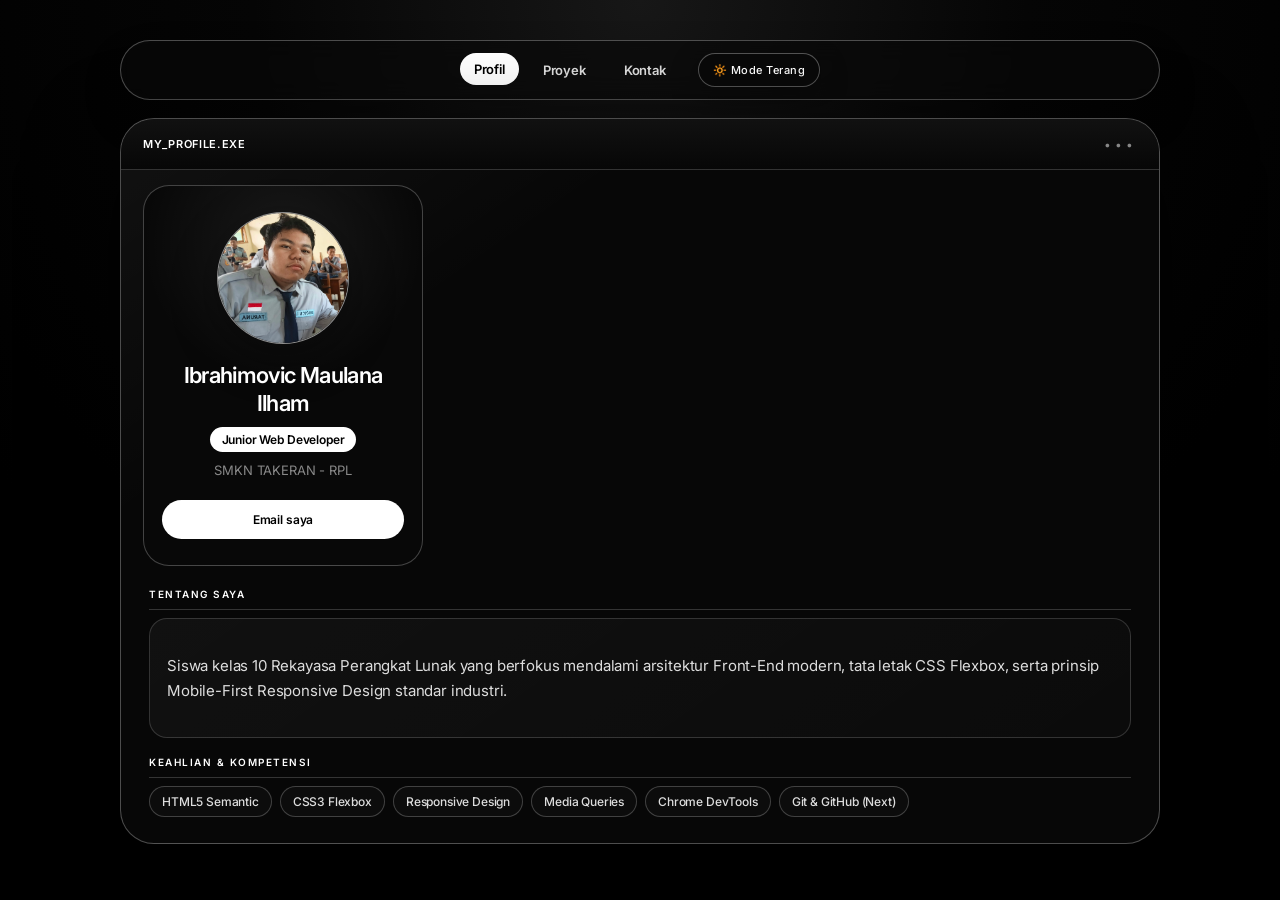
<file: index.html>
<!DOCTYPE html>
<html lang="id">
<head>
    <meta charset="UTF-8">
    <meta name="viewport" content="width=device-width, initial-scale=1.0">
    <title>Profil Digital Responsive - Ibrahimovic Maulana Ilham</title>

    <link rel="preconnect" href="https://fonts.googleapis.com">
    <link rel="preconnect" href="https://fonts.gstatic.com" crossorigin>
    <link href="https://fonts.googleapis.com/css2?family=Inter:wght@400;500;600;700&display=swap" rel="stylesheet">
    <link rel="stylesheet" href="style.css">
</head>

<body>
    <nav class="site-navigation" aria-label="Navigasi utama">
        <a class="nav-link" href="index.html" aria-current="page">Profil</a>
        <a class="nav-link" href="proyek.html">Proyek</a>
        <a class="nav-link" href="kontak.html">Kontak</a>
        <button id="btnToggleTema" class="btn-tema" type="button">Mode Gelap</button>
    </nav>
    <main class="page-wrapper">
        <article class="profile-card">

            <header class="card-aside">
                <div class="avatar-box">
                    <img src="WhatsApp Image 2026-09-21 at 09.35.43.jpeg" alt="Foto Ibrahimovic Maulana Ilham">
                </div>

                <h1 class="student-name">Ibrahimovic Maulana Ilham</h1>
                <p class="student-role">Junior Web Developer</p>
                <p class="student-school">SMKN TAKERAN - RPL</p>
                <a href="mailto:kursiibra08@gmail.com" id="btnKontak" class="btn-contact">Email saya</a>
            </header>

            <section class="card-content">
                <div class="bio-section">
                    <h2 class="section-heading">Tentang Saya</h2>
                    <p class="bio-text">
                        Siswa kelas 10 Rekayasa Perangkat Lunak yang berfokus mendalami
                        arsitektur Front-End modern, tata letak CSS Flexbox, serta prinsip
                        Mobile-First Responsive Design standar industri.
                    </p>
                </div>

                <div class="skills-section">
                    <h2 class="section-heading">Keahlian &amp; Kompetensi</h2>
                    <div class="skill-matrix">
                        <div class="skill-badge">HTML5 Semantic</div>
                        <div class="skill-badge">CSS3 Flexbox</div>
                        <div class="skill-badge">Responsive Design</div>
                        <div class="skill-badge">Media Queries</div>
                        <div class="skill-badge">Chrome DevTools</div>
                        <div class="skill-badge">Git &amp; GitHub (Next)</div>
                    </div>
                </div>
            </section>
        </article>
    </main>

    <div id="modalKontak" class="modal-overlay" aria-hidden="true">
        <div class="modal-box" role="dialog" aria-modal="true" aria-labelledby="judulModal">
            <h2 id="judulModal">Silakan hubungi saya melalui email:</h2>
            <a href="mailto:kursiibra08@gmail.com" class="modal-email">kursiibra08@gmail.com</a>
            <div class="modal-actions">
                <button type="button" id="btnSalinEmail" class="btn-tutup">Salin Email</button>
                <button type="button" id="btnTutupModal" class="btn-tutup">Tutup</button>
            </div>
        </div>
    </div>

    <script src="script.js"></script>
    <script src="latihan.js" defer></script>
    <script src="logika.js" defer></script>
    <script src="main.js" defer></script>
</body>
</html>
</file>
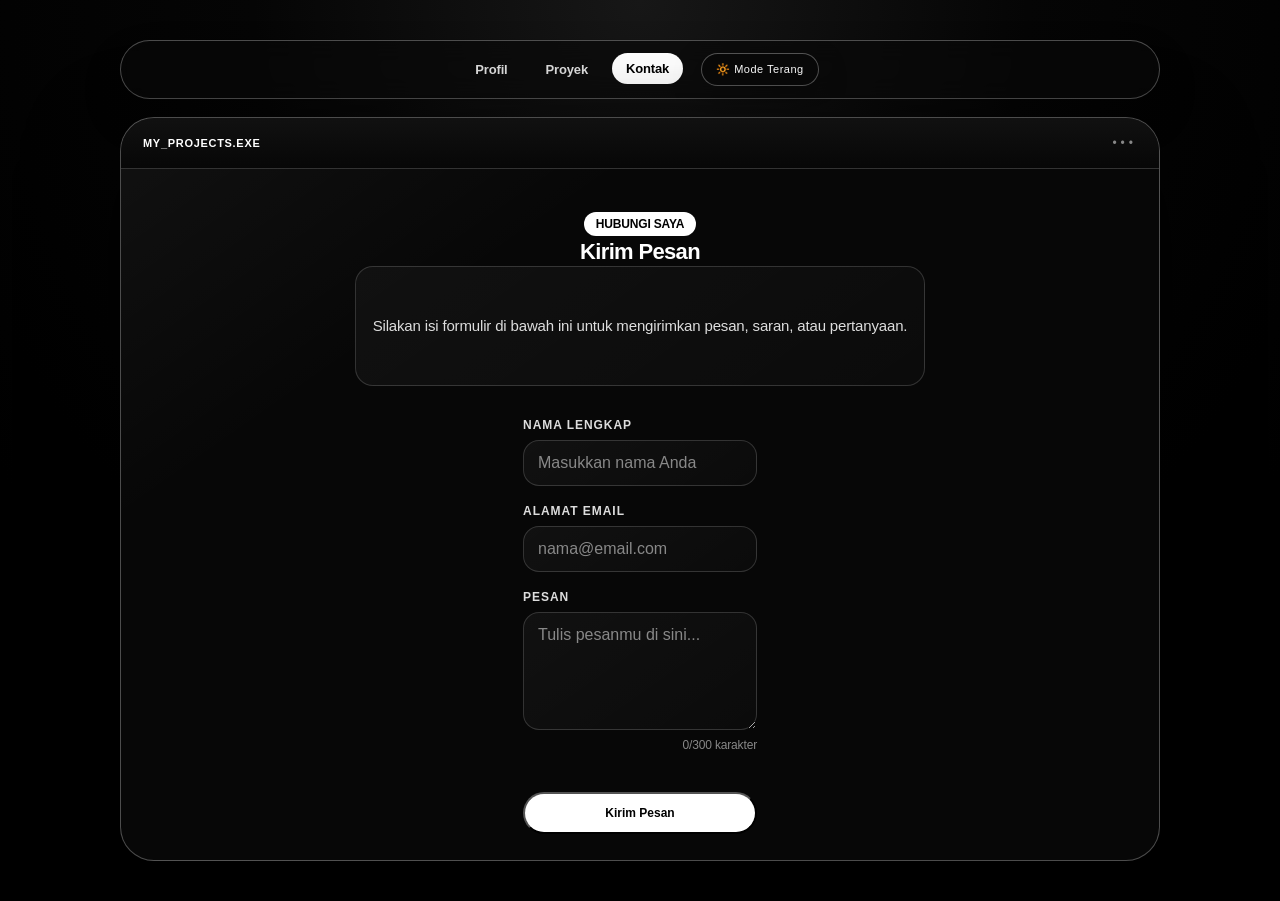
<file: kontak.html>
<!DOCTYPE html>
<html lang="id">
<head>
    <meta charset="UTF-8">
    <meta name="viewport" content="width=device-width, initial-scale=1.0">
    <title>Kontak - Ibrahimovic m.i</title>
    <link rel="stylesheet" href="style.css">
    <script src="main.js" defer></script>
</head>
<body>
    <nav class="site-navigation" aria-label="Navigasi utama">
        <a class="nav-link" href="index.html">Profil</a>
        <a class="nav-link" href="proyek.html">Proyek</a>
        <a class="nav-link" href="kontak.html" aria-current="page">Kontak</a>
        <button id="btnToggleTema" class="btn-tema" type="button">Mode Gelap</button>
    </nav>

    <main class="page-wrapper projects-wrapper">
        <section class="projects-card">
            <header class="projects-header">
                <p class="student-role">HUBUNGI SAYA</p>
                <h1 class="student-name">Kirim Pesan</h1>
                <p class="bio-text">Silakan isi formulir di bawah ini untuk mengirimkan pesan, saran, atau pertanyaan.</p>
            </header>

            <form class="contact-form">
                <div class="form-group">
                    <label for="nama" class="form-label">Nama Lengkap</label>
                    <input type="text" id="nama" name="nama" class="form-input" placeholder="Masukkan nama Anda" required>
                </div>

                <div class="form-group">
                    <label for="email" class="form-label">Alamat Email</label>
                    <input type="email" id="email" name="email" class="form-input" placeholder="nama@email.com" required>
                </div>

                <div class="form-group">
                    <label for="pesan" class="form-label">Pesan</label>
                    <textarea id="pesan" name="pesan" rows="5" maxlength="300" class="form-input" placeholder="Tulis pesanmu di sini..." required></textarea>
                    <span id="hitung-karakter" class="keterangan">0/300 karakter</span>
                </div>

                <button type="submit" class="btn-contact">Kirim Pesan</button>
            </form>
        </section>
    </main>
</body>
</html>
</file>
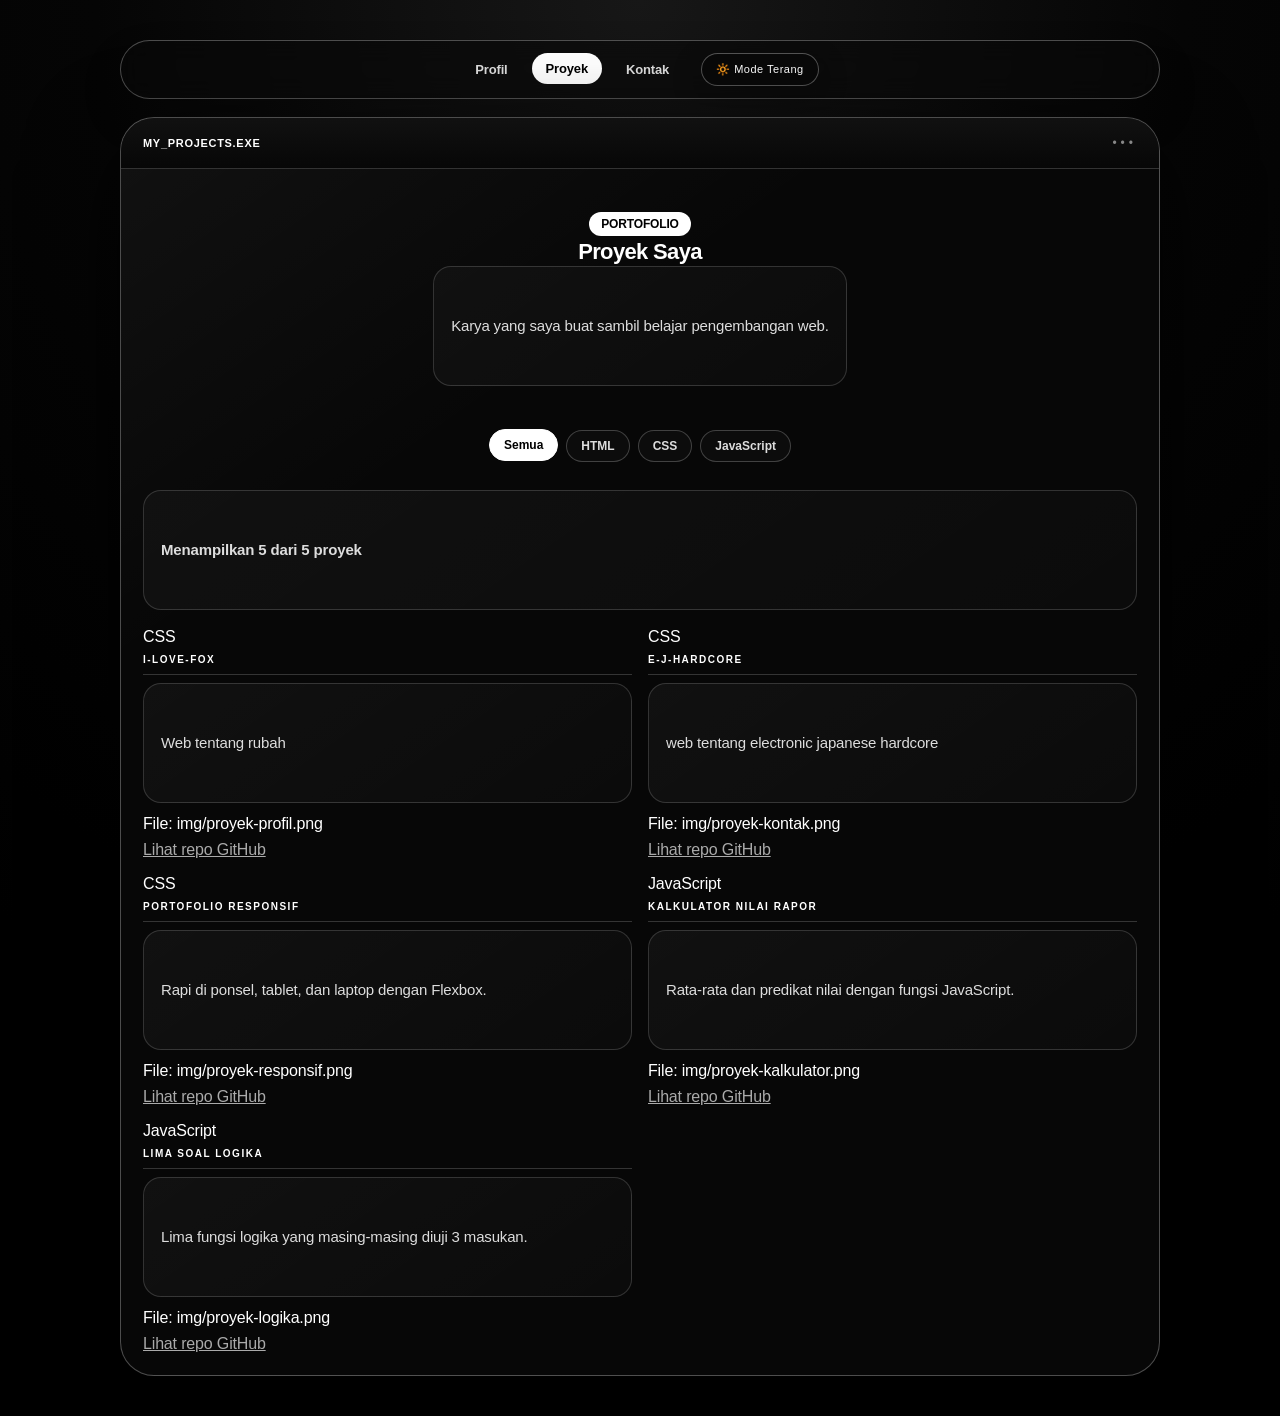
<file: proyek.html>
<!DOCTYPE html> 
<html lang="id">
<head>
    <meta charset="UTF-8">
    <meta name="viewport" content="width=device-width, initial-scale=1.0">
    <title>Proyek - Ibrahimovic m.i</title>
    <link rel="stylesheet" href="style.css">
    <script src="main.js" defer></script>
</head>
<body>
    <nav class="site-navigation" aria-label="Navigasi utama">
        <a class="nav-link" href="index.html">Profil</a>
        <a class="nav-link" href="proyek.html" aria-current="page">Proyek</a>
        <a class="nav-link" href="kontak.html">Kontak</a>
        <button id="btnToggleTema" class="btn-tema" type="button">Mode Gelap</button>
    </nav>

    <main class="page-wrapper projects-wrapper">
        <section class="projects-card">
            <header class="projects-header">
                <p class="student-role">PORTOFOLIO</p>
                <h1 class="student-name">Proyek Saya</h1>
                <p class="bio-text">Karya yang saya buat sambil belajar pengembangan web.</p>
            </header>

            <div class="filter" style="margin-top: 20px;">
                <button type="button" class="tombol-filter aktif" id="filter-semua">Semua</button>
                <button type="button" class="tombol-filter" id="filter-html">HTML</button>
                <button type="button" class="tombol-filter" id="filter-css">CSS</button>
                <button type="button" class="tombol-filter" id="filter-javascript">JavaScript</button>
            </div>

            <p id="jumlah-proyek" class="bio-text" style="margin-top: 10px; font-weight: 600;"></p>

            <div class="project-list" id="daftar-proyek"></div>
        </section>
    </main>
</body>
</html>
</file>
<file: style.css>
* {
    margin: 0;
    padding: 0;
    box-sizing: border-box;
}

:root {
    --page-bg: radial-gradient(circle at 50% 0%, #171717 0%, #050505 35%, #000 72%);
    --page-bg-color: #000;
    --card-bg: linear-gradient(145deg, rgba(255,255,255,.045), transparent 28%), #070707;
    --card-line: rgba(255,255,255,.28);
    --card-shadow: 0 30px 90px rgba(0,0,0,.85), inset 0 1px 0 rgba(255,255,255,.12);
    --bar-bg: linear-gradient(180deg, #111, #070707);
    --bar-line: rgba(255,255,255,.14);
    --bar-dots: #888;
    --panel-bg: radial-gradient(circle at 50% 15%, rgba(255,255,255,.07), transparent 40%), #080808;
    --panel-line: rgba(255,255,255,.24);
    --text: #ffffff;
    --text-body: #dddddd;
    --text-dim: #888888;
    --inset-bg: linear-gradient(145deg, rgba(255,255,255,.025), transparent), #0b0b0b;
    --inset-line: rgba(255,255,255,.16);
    --divider: rgba(255,255,255,.18);
    --badge-bg: #0c0c0c;
    --badge-line: rgba(255,255,255,.22);
    --btn-bg: #ffffff;
    --btn-text: #000000;
    --btn-hover: #dcdcdc;
    --avatar-bg: #050505;
    --avatar-line: rgba(255,255,255,.55);
    --float-bg: rgba(10,10,10,.9);
    --float-line: rgba(255,255,255,.3);
    --overlay: rgba(0,0,0,.78);
    --modal-bg: linear-gradient(145deg, rgba(255,255,255,.04), transparent), #0a0a0a;
    --link-hover: #aaaaaa;

    --font: 'Inter', -apple-system, BlinkMacSystemFont, 'Segoe UI', Arial, sans-serif;
}

body.light-mode {
    --page-bg: radial-gradient(circle at 50% 0%, #ffffff 0%, #f1f1f1 40%, #e4e4e4 100%);
    --page-bg-color: #efefef;
    --card-bg: linear-gradient(145deg, rgba(0,0,0,.02), transparent 28%), #ffffff;
    --card-line: rgba(0,0,0,.18);
    --card-shadow: 0 30px 80px rgba(0,0,0,.15), inset 0 1px 0 rgba(255,255,255,.9);
    --bar-bg: linear-gradient(180deg, #f6f6f6, #ececec);
    --bar-line: rgba(0,0,0,.1);
    --bar-dots: #777;
    --panel-bg: radial-gradient(circle at 50% 15%, rgba(0,0,0,.04), transparent 40%), #f7f7f7;
    --panel-line: rgba(0,0,0,.14);
    --text: #0a0a0a;
    --text-body: #2a2a2a;
    --text-dim: #666666;
    --inset-bg: #f3f3f3;
    --inset-line: rgba(0,0,0,.12);
    --divider: rgba(0,0,0,.15);
    --badge-bg: #ffffff;
    --badge-line: rgba(0,0,0,.2);
    --btn-bg: #0a0a0a;
    --btn-text: #ffffff;
    --btn-hover: #333333;
    --avatar-bg: #e6e6e6;
    --avatar-line: rgba(0,0,0,.4);
    --float-bg: rgba(255,255,255,.92);
    --float-line: rgba(0,0,0,.25);
    --overlay: rgba(0,0,0,.45);
    --modal-bg: #ffffff;
    --link-hover: #555555;
}

html {
    background: var(--page-bg-color);
}

body {
    font-family: var(--font);
    color: var(--text);
    min-height: 100vh;
    padding: 24px;
    background: var(--page-bg);
    background-color: var(--page-bg-color);
    letter-spacing: -0.01em;
    transition: background-color .3s ease, color .3s ease;
}

.site-navigation {
    width: min(100%, 1040px);
    margin: 0 auto 18px;
    padding: 12px 18px;
    display: flex;
    justify-content: center;
    align-items: center;
    flex-wrap: wrap;
    gap: 10px;
    background: rgba(10, 10, 10, 0.62);
    border: 1px solid var(--card-line);
    border-radius: 999px;
    backdrop-filter: blur(12px);
    box-shadow: 0 20px 40px rgba(0, 0, 0, 0.18);
}

.nav-link {
    color: var(--text-body);
    text-decoration: none;
    font-size: 13px;
    font-weight: 600;
    padding: 8px 14px;
    border-radius: 999px;
    transition: background .2s ease, color .2s ease, transform .2s ease;
}

.nav-link:hover,
.nav-link[aria-current="page"] {
    background: var(--btn-bg);
    color: var(--btn-text);
    transform: translateY(-1px);
}

.page-wrapper {
    width: 100%;
    max-width: 1040px;
    margin: 0 auto;
}



.profile-card {
    position: relative;
    overflow: hidden;
    background: var(--card-bg);
    border: 1px solid var(--card-line);
    border-radius: 30px;
    padding: 66px 18px 18px;
    box-shadow: var(--card-shadow);
    display: flex;
    flex-direction: column;
    gap: 18px;
}

.profile-card::before {
    content: 'MY_PROFILE.EXE';
    position: absolute;
    top: 0;
    left: 0;
    right: 0;
    height: 48px;
    padding-left: 20px;
    display: flex;
    align-items: center;
    background: var(--bar-bg);
    border-bottom: 1px solid var(--bar-line);
    color: var(--text);
    font-size: 11px;
    font-weight: 600;
    letter-spacing: .7px;
}

.profile-card::after {
    content: '•••';
    position: absolute;
    top: 0;
    right: 20px;
    height: 48px;
    display: flex;
    align-items: center;
    color: var(--bar-dots);
    font-size: 12px;
    letter-spacing: 4px;
    pointer-events: none;
}



.card-aside {
    display: flex;
    flex-direction: column;
    align-items: center;
    text-align: center;
    padding: 26px 18px;
    background: var(--panel-bg);
    border: 1px solid var(--panel-line);
    border-radius: 24px;
}

.avatar-box {
    width: 116px;
    height: 116px;
    flex-shrink: 0;
    overflow: hidden;
    background: var(--avatar-bg);
    border: 1px solid var(--avatar-line);
    border-radius: 50%;
    margin-bottom: 18px;
    box-shadow: 0 14px 45px rgba(0,0,0,.35);
    transition: transform .25s ease;
}

.avatar-box:hover {
    transform: translateY(-3px);
}

.avatar-box > img {
    display: block;
    width: 100%;
    height: 100%;
    object-fit: cover;
}

.student-name {
    font-size: 22px;
    font-weight: 600;
    letter-spacing: -.03em;
    line-height: 1.25;
}

.student-role {
    display: inline-block;
    background: var(--btn-bg);
    color: var(--btn-text);
    font-size: 12px;
    font-weight: 600;
    margin: 10px 0 2px;
    padding: 5px 12px;
    border-radius: 999px;
}

.student-school {
    color: var(--text-dim);
    font-size: 13px;
    margin-top: 8px;
}



.btn-contact {
    margin-top: 18px;
    display: inline-block;
    width: 100%;
    text-align: center;
    background: var(--btn-bg);
    color: var(--btn-text);
    text-decoration: none;
    padding: 12px 18px;
    border-radius: 999px;
    font-weight: 600;
    font-size: 12px;
    cursor: pointer;
    transition: transform .2s ease, background .2s ease;
}

.btn-contact:hover {
    background: var(--btn-hover);
    transform: translateY(-1px);
}

.btn-contact:active {
    transform: scale(.98);
}

.btn-contact:focus-visible,
.btn-tutup:focus-visible,
.btn-tema:focus-visible,
.modal-email:focus-visible {
    outline: 2px solid var(--text);
    outline-offset: 3px;
}



.card-content {
    display: flex;
    flex-direction: column;
    gap: 18px;
    min-width: 0;
}

.section-heading {
    font-size: 10px;
    letter-spacing: 1.5px;
    font-weight: 600;
    margin-bottom: 8px;
    padding-bottom: 9px;
    border-bottom: 1px solid var(--divider);
    text-transform: uppercase;
}

.bio-text {
    font-size: 15px;
    line-height: 1.7;
    color: var(--text-body);
    background: var(--inset-bg);
    border: 1px solid var(--inset-line);
    border-radius: 18px;
    padding: 16px 17px;
}

.skill-matrix {
    display: flex;
    flex-wrap: wrap;
    gap: 8px;
}

.skill-badge {
    background: var(--badge-bg);
    border: 1px solid var(--badge-line);
    color: var(--text-body);
    padding: 7px 12px;
    border-radius: 999px;
    font-size: 12px;
    font-weight: 500;
    transition: background .2s ease, color .2s ease, border-color .2s ease, transform .2s ease;
}

.skill-badge:hover {
    background: var(--btn-bg);
    color: var(--btn-text);
    border-color: var(--btn-bg);
    transform: translateY(-1px);
}



.site-navigation .btn-tema,
.btn-tema {
    position: static;
    z-index: 10;
    background: var(--float-bg);
    color: var(--text);
    border: 1px solid var(--float-line);
    border-radius: 999px;
    padding: 9px 14px;
    font-family: var(--font);
    font-size: 11px;
    font-weight: 500;
    letter-spacing: .5px;
    box-shadow: 0 10px 30px rgba(0,0,0,.25);
    cursor: pointer;
    backdrop-filter: blur(12px);
    transition: transform .2s ease, background .2s ease, color .2s ease;
}

.site-navigation .btn-tema {
    margin-left: 8px;
}

.btn-tema:hover {
    background: var(--btn-bg);
    color: var(--btn-text);
}

.btn-tema:active {
    transform: scale(.96);
}

.projects-wrapper {
    display: flex;
    justify-content: center;
}

.projects-card {
    position: relative;
    overflow: hidden;
    width: 100%;
    background: var(--card-bg);
    border: 1px solid var(--card-line);
    border-radius: 30px;
    padding: 66px 18px 18px;
    box-shadow: var(--card-shadow);
    display: flex;
    flex-direction: column;
    gap: 18px;
}

.projects-card::before {
    content: 'MY_PROJECTS.EXE';
    position: absolute;
    top: 0;
    left: 0;
    right: 0;
    height: 48px;
    padding-left: 20px;
    display: flex;
    align-items: center;
    background: var(--bar-bg);
    border-bottom: 1px solid var(--bar-line);
    color: var(--text);
    font-size: 11px;
    font-weight: 600;
    letter-spacing: .7px;
}

.projects-card::after {
    content: '•••';
    position: absolute;
    top: 0;
    right: 20px;
    height: 48px;
    display: flex;
    align-items: center;
    color: var(--bar-dots);
    font-size: 12px;
    letter-spacing: 4px;
    pointer-events: none;
}

.projects-header {
    display: flex;
    flex-direction: column;
    align-items: center;
    text-align: center;
    padding: 18px 10px 6px;
}

.filter {
    display: flex;
    flex-wrap: wrap;
    gap: 8px;
    justify-content: center;
}

.tombol-filter {
    background: var(--badge-bg);
    border: 1px solid var(--badge-line);
    color: var(--text-body);
    padding: 8px 14px;
    border-radius: 999px;
    font-family: var(--font);
    font-size: 12px;
    font-weight: 600;
    cursor: pointer;
    transition: background .2s ease, color .2s ease, border-color .2s ease, transform .2s ease;
}

.tombol-filter.aktif,
.tombol-filter:hover {
    background: var(--btn-bg);
    color: var(--btn-text);
    border-color: var(--btn-bg);
    transform: translateY(-1px);
}

.project-list {
    display: grid;
    grid-template-columns: 1fr;
    gap: 16px;
}

.project-card {
    background: var(--inset-bg);
    border: 1px solid var(--inset-line);
    border-radius: 22px;
    padding: 18px 16px;
    display: flex;
    flex-direction: column;
    gap: 12px;
}

.project-card h3 {
    margin: 0;
    font-size: 18px;
    color: var(--text);
}

.project-card p {
    margin: 0;
    color: var(--text-body);
    line-height: 1.6;
}

.project-tags {
    display: flex;
    flex-wrap: wrap;
    gap: 8px;
}

.project-tags span {
    display: inline-block;
    background: var(--badge-bg);
    border: 1px solid var(--badge-line);
    color: var(--text-body);
    padding: 6px 10px;
    border-radius: 999px;
    font-size: 11px;
    font-weight: 600;
}

.contact-form {
    display: flex;
    flex-direction: column;
    gap: 18px;
    padding: 8px 0 4px;
}

.form-group {
    display: flex;
    flex-direction: column;
    gap: 8px;
}

.form-label {
    color: var(--text-body);
    font-size: 12px;
    font-weight: 600;
    letter-spacing: 0.08em;
    text-transform: uppercase;
}

.form-input {
    width: 100%;
    background: var(--inset-bg);
    border: 1px solid var(--inset-line);
    border-radius: 16px;
    color: var(--text);
    padding: 13px 14px;
    font: inherit;
    resize: vertical;
    transition: border-color .2s ease, box-shadow .2s ease;
}

.form-input::placeholder {
    color: var(--text-dim);
}

.form-input:focus {
    outline: none;
    border-color: var(--btn-bg);
    box-shadow: 0 0 0 3px rgba(255, 255, 255, 0.08);
}

.keterangan {
    color: var(--text-dim);
    font-size: 12px;
    text-align: right;
}

.modal-overlay {
    position: fixed;
    inset: 0;
    background: var(--overlay);
    display: none;
    justify-content: center;
    align-items: center;
    padding: 16px;
    z-index: 1000;
    backdrop-filter: blur(12px);
}

.modal-overlay.show {
    display: flex;
}

.modal-box {
    width: 100%;
    max-width: 420px;
    padding: 26px;
    text-align: center;
    background: var(--modal-bg);
    color: var(--text);
    border: 1px solid var(--card-line);
    border-radius: 24px;
    box-shadow: 0 35px 100px rgba(0,0,0,.5);
}

.modal-box h2 {
    font-size: 18px;
    line-height: 1.4;
    font-weight: 600;
}

.modal-email {
    display: block;
    margin-top: 12px;
    font-size: 15px;
    font-weight: 500;
    color: var(--text);
    text-decoration: underline;
    text-underline-offset: 3px;
    word-break: break-all;
}

.modal-email:hover {
    color: var(--link-hover);
}

.modal-actions {
    display: flex;
    justify-content: center;
    flex-wrap: wrap;
    gap: 10px;
    margin-top: 20px;
}

.btn-tutup {
    padding: 10px 20px;
    background: var(--btn-bg);
    color: var(--btn-text);
    border: 0;
    border-radius: 999px;
    font-family: var(--font);
    font-size: 12px;
    font-weight: 600;
    cursor: pointer;
    transition: transform .2s ease, background .2s ease;
}

.btn-tutup:hover {
    background: var(--btn-hover);
    transform: translateY(-1px);
}



@media (min-width: 768px) {
    body {
        padding: 40px;
    }

    .profile-card,
    .projects-card {
        padding: 66px 22px 22px;
        border-radius: 34px;
    }

    .profile-card::before,
    .projects-card::before {
        height: 50px;
        padding-left: 22px;
    }

    .profile-card::after,
    .projects-card::after {
        height: 50px;
        right: 22px;
    }

    .card-aside {
        width: 280px;
        flex-shrink: 0;
        justify-content: center;
        border-radius: 26px;
    }

    .avatar-box {
        width: 132px;
        height: 132px;
    }

    .btn-contact {
        margin-top: 22px;
    }

    .card-content {
        flex: 1;
        justify-content: center;
        padding: 4px 6px;
    }

    .bio-text {
        min-height: 120px;
        display: flex;
        align-items: center;
    }

    .project-list {
        grid-template-columns: repeat(2, minmax(0, 1fr));
    }

    .contact-form {
        max-width: 680px;
        margin: 0 auto;
    }
}



@media (max-width: 520px) {
    body {
        padding: 12px;
        padding-bottom: 72px; 
    }

    .profile-card,
    .projects-card {
        padding: 60px 12px 12px;
        border-radius: 24px;
    }

    .card-aside {
        padding: 22px 14px;
        border-radius: 20px;
    }

    .bio-text {
        font-size: 14px;
    }
}

@media (prefers-reduced-motion: reduce) {
    * {
        transition: none !important;
    }
}
</file>
